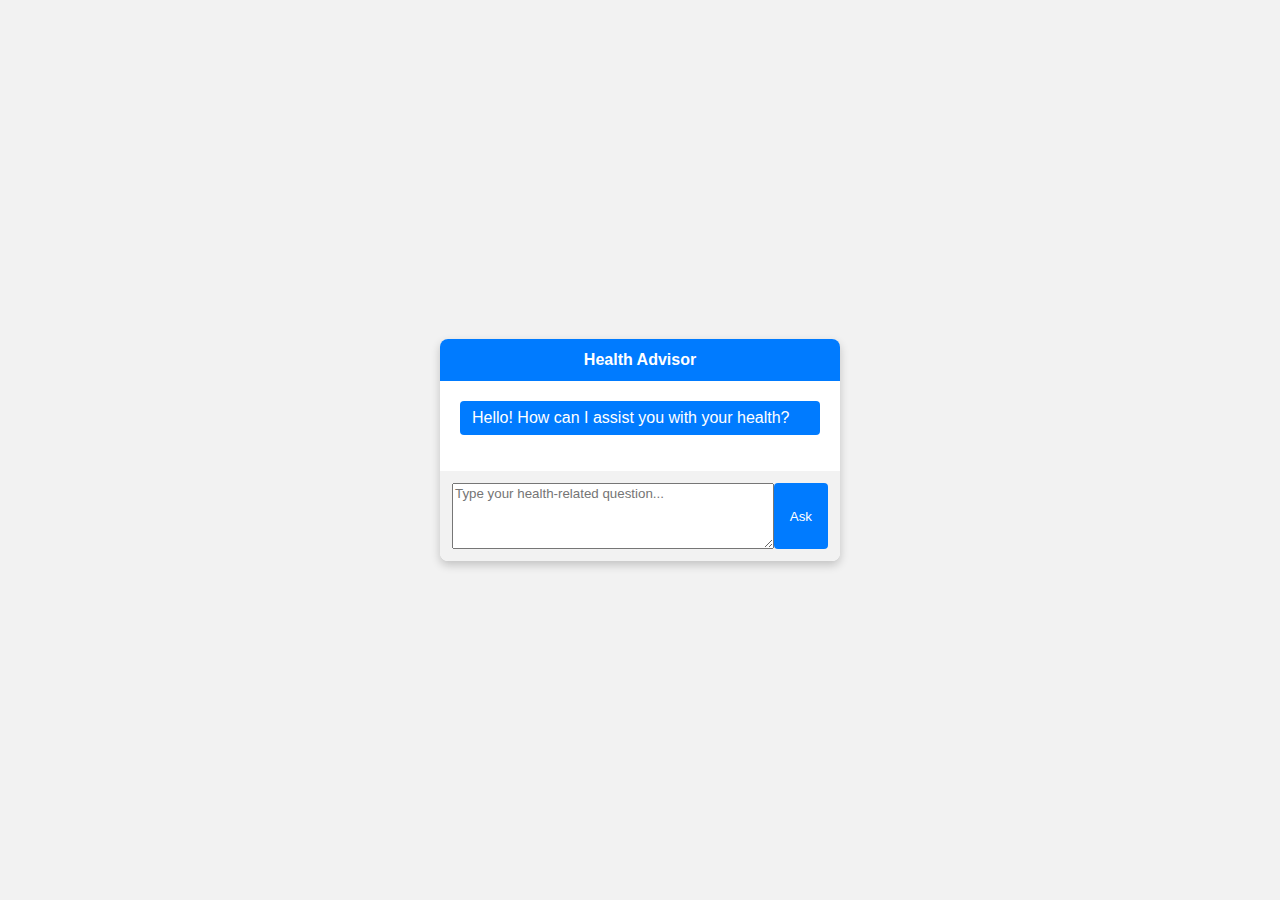
<file: templates/index.html>
<!DOCTYPE html>
<html lang="en">
<head>
    <meta charset="UTF-8">
    <meta name="viewport" content="width=device-width, initial-scale=1.0">
    <title>Health Advisor</title>
    <style>
        body {
            font-family: 'Arial', sans-serif;
            background-color: #f2f2f2;
            margin: 0;
            padding: 0;
            display: flex;
            flex-direction: column;
            align-items: center;
            justify-content: center;
            height: 100vh;
        }

        .chat-container {
            background-color: #fff;
            width: 400px;
            max-width: 100%;
            border-radius: 8px;
            box-shadow: 0 4px 10px rgba(0, 0, 0, 0.2);
            overflow: hidden;
        }

        .chat-header {
            background-color: #007bff;
            color: #fff;
            padding: 12px;
            text-align: center;
            font-weight: bold;
        }

        .chat-messages {
            padding: 20px;
            overflow-y: auto;
            max-height: 400px;
        }

        .message {
            margin-bottom: 16px;
            padding: 8px 12px;
            border-radius: 4px;
        }

        .user-message {
            background-color: #f2f2f2;
        }

        .bot-message {
            background-color: #007bff;
            color: #fff;
        }

        .input-container {
            display: flex;
            padding: 12px;
            background-color: #f2f2f2;
        }

        input[type="text"] {
            flex: 1;
            padding: 8px;
            border: none;
            border-radius: 4px;
            margin-right: 12px;
        }

        button[type="submit"] {
            background-color: #007bff;
            color: #fff;
            border: none;
            border-radius: 4px;
            padding: 8px 16px;
            cursor: pointer;
        }
        #user-text{
            font-family: 'Arial';
        }
    </style>
</head>
<body>
    <div class="chat-container">
        <div class="chat-header">Health Advisor</div>
        <div class="chat-messages">
            <div class="message bot-message">Hello! How can I assist you with your health?</div>
        </div>
        <div class="input-container">
            <textarea id="user-text" name="user-text" rows="4" cols="50" placeholder="Type your health-related question..."></textarea>
            <button type="submit" onclick="sendMessage()">Ask</button>
        </div>
    </div>

    <script>
        function sendMessage() {
            var userText = document.getElementById("user-text").value;
            document.getElementById("user-text").value = "";

            // Create a new user message
            var userMessage = document.createElement("div");
            userMessage.classList.add("message", "user-message");
            userMessage.textContent = "User: " + userText;

            // Append user message to chat
            var chatMessages = document.querySelector(".chat-messages");
            chatMessages.appendChild(userMessage);
            chatMessages.scrollTop = chatMessages.scrollHeight;
            fetch("/send-message", {
                method: "POST",
                body: JSON.stringify({ user_input: userText }),
                headers: {
                    "Content-Type": "application/json"
                }
            })
            .then(response => response.json())
            .then(data => {
                // chatbox.innerHTML += "<p>Chatbot: " + data.response + "</p>";\
                // Simulate bot response (replace with actual chatbot logic)
                setTimeout(function () {
                    var botMessage = document.createElement("div");
                    botMessage.classList.add("message", "bot-message");
                    botMessage.textContent = "Health Advisor: " + data.response;
                    chatMessages.appendChild(botMessage);

                    // Scroll to the latest message
                    chatMessages.scrollTop = chatMessages.scrollHeight;
            }, 1000); // Simulated delay (1 second)
            });
            
        }
    </script>
</body>
</html>
</file>
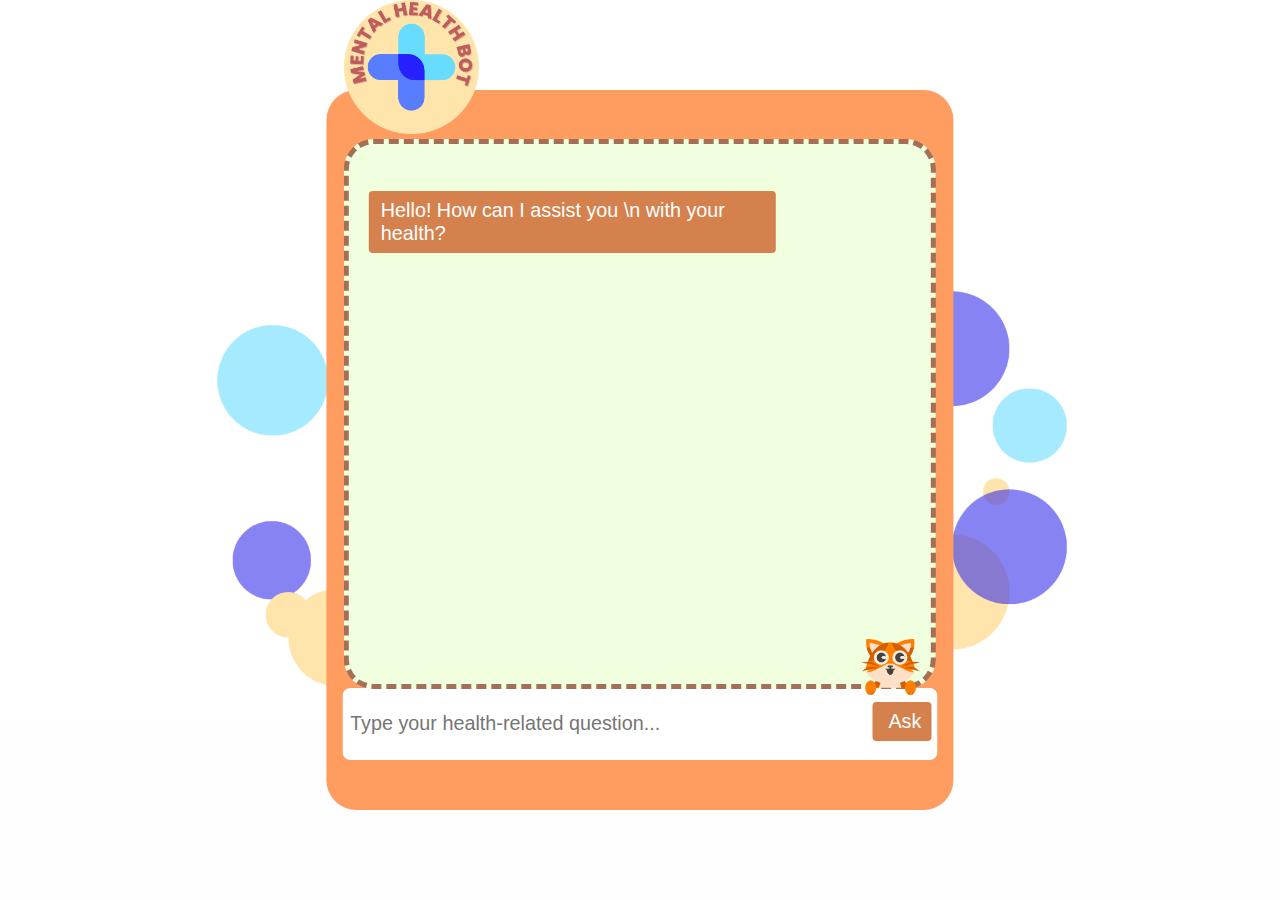
<file: templates/mentalhealth.html>
<html lang="en">
    <head>
        <meta charset="UTF-8">
        <meta name="viewport" content="width=device-width, initial-scale=1.0, user-scalable=0">
        <title>Mental Health Bot</title>
        <link rel="stylesheet" href="/static/styles.css">
    </head>
    <body>
        <img src="/static/bbkg.png" style="width: 100%;">
        <div class="main-container">
            <div class="parent-1">
                <div class="input-container">
                    <input type="text" id="user-text" name="user-text" rows="4" cols="50" placeholder="Type your health-related question..." onkeydown="handleKeyDown(event)"></input>
                    <button type="submit" onclick="sendMessage()">Ask</button>
                    
                </div>
            </div>
            <img src="/static/logov2.png" alt="" class="logov2">
            <div class="parent-2">
                <div class="chat-messages">
                    <div class="message bot-message">Hello! How can I assist you \n with your health?</div>
                </div>
                <img src="/static/cat.png" class="cat-sizing">
                <img src="/static/loadingv2.gif" class = "loading-img">
            </div>
            
        </div>
        
    <script>
        function sendMessage() {
            
            
            var userText = document.getElementById("user-text").value;
            document.getElementById("user-text").value = "";

            // Create a new user message
            
            var userMessage = document.createElement("div");
            userMessage.classList.add("message", "user-message");
            userMessage.textContent =  userText;

            // Append user message to chat
            var chatMessages = document.querySelector(".chat-messages");
            chatMessages.appendChild(userMessage);
            chatMessages.scrollTop = chatMessages.scrollHeight;
            var loadingImg = document.querySelector(".loading-img");
            loadingImg.style.display = "block";
            
            fetch("/send-message", {
                method: "POST",
                body: JSON.stringify({ user_input: userText }),
                headers: {
                    "Content-Type": "application/json"
                }
            })
            .then(response => response.json())
            .then(data => {
                // chatbox.innerHTML += "<p>Chatbot: " + data.response + "</p>";\
                // Simulate bot response (replace with actual chatbot logic)
                
                setTimeout(function () {
                    var botMessage = document.createElement("div");
                    botMessage.classList.add("message", "bot-message");
                    botMessage.textContent = data.response;
                    chatMessages.appendChild(botMessage);

                    // Scroll to the latest message
                    chatMessages.scrollTop = chatMessages.scrollHeight;
                    loadingImg.style.display = "none";
            }, 1000); // Simulated delay (1 second)
            });
            
            
            
        }
        function handleKeyDown(event) {
            if (event.key === "Enter") {
                sendMessage();
            }
        }
    </script>
    </body>
</html>
</file>
<file: static/styles.css>
body{
    font-family: 'Arial', sans-serif;
    background-color: #fefefe;
    overflow: autoi;
    margin: 0;
    padding: 0;
    display: flex;
    flex-direction: column;
    align-items: center;
    justify-content: center;
}
.main-container{
    position: absolute;
    width: 70%;
    justify-content: center;
    height: 100vh;
}
.parent-1{
    position: inherit;
    width: 70%;
    height: 80vh;
    background-color: #ff9d61;
    border-radius: 30px;
    top: 50%;
    left: 50%;
    transform: translate(-50%, -50%);
}
.parent-2{
    position: inherit;
    width: 65%;
    height: 60vh;
    background-color: #f0ffde;
    border-radius: 30px;
    top: 46%;
    left: 50%;
    transform: translate(-50%, -50%);
    border: 5px dashed;
    border-color: #a36f57;
}

.chat-bkg{
    position: inherit;
    background-color: #f0ffde; 
    width: 50%;
    height: 60%;
}
.img-bkg{
    position: absolute;
    top: 50%;
    left: 50%;
    transform: translate(-50%, -50%);
    width: 60%;
}


.chat-messages {
    position: inherit;
    padding: 20px;
    overflow-y: auto;
    height: 77%;
    width: 94%;
    top: 3vh;
}

.message {
    margin-bottom: 16px;
    padding: 8px 12px;
    border-radius: 4px;
}

.user-message {
    position: sticky;
    width: fit-content;
    background-color: #e2e2e2;
    left: 90%;
    max-width: 70%;
    word-wrap: break-word;
    font-size: 2.2vh;
    white-space: pre-line;
}

.bot-message {
    position: sticky;
    width: fit-content;
    max-width: 70%;
    word-wrap: break-word;
    background-color: #d4814d;
    color: #fff;
    font-size: 2.2vh;
    white-space: pre-line;
}

.input-container {
    position: inherit;
    width: 95%;
    max-width: 100%;
    border-radius: 8px;
    overflow: hidden;
    top: 88%;
    left: 50%;
    transform: translate(-50%, -50%);


}

input[type="text"] {
    flex: 1;
    padding: 8px;
    border: none;
    border-radius: 4px;
    margin-right: 12px;
    font-size: 2.2vh;
    width: 100%;
    height: 8vh;
}

button[type="submit"] {
    position: inherit;
    background-color: #d4814d;
    color: #fff;
    border: none;
    border-radius: 4px;
    padding: 8px 16px;
    cursor: pointer;
    right: 1%;
    top: 20%;
    width: 10% ;
    font-size: 2.2vh;
}
#user-text{
    font-family: 'Arial';
}
.loading-img { display: none; position: inherit; right: -12%; bottom: 10%; width: 20%;}
.cat-sizing{position: inherit; right: 2%; bottom: -2%; width: 10%;}
.logov2{position: inherit; width: 15%; left: 17%;}

 /* Mobile styles */
 @media (max-width: 768px) {
    body{
        width: 80%;
        top: 7%;
    }
    .main-container {
        top: 0%;
        width: 140%;
        left: -20%;
    }
    .logov2{position: inherit; width: 18%; left: 17%; top: 5%;}
    .loading-img { display: none; position: inherit; right: -6%; bottom: 10%; width: 25%;}
    .cat-sizing{position: inherit; right: 2%; bottom: -2%; width: 20%;}
    .chat-messages {width: 90%;}
    button[type="submit"] {right: 3%; width: 20%; font-size: 2vh;}
}
</file>
